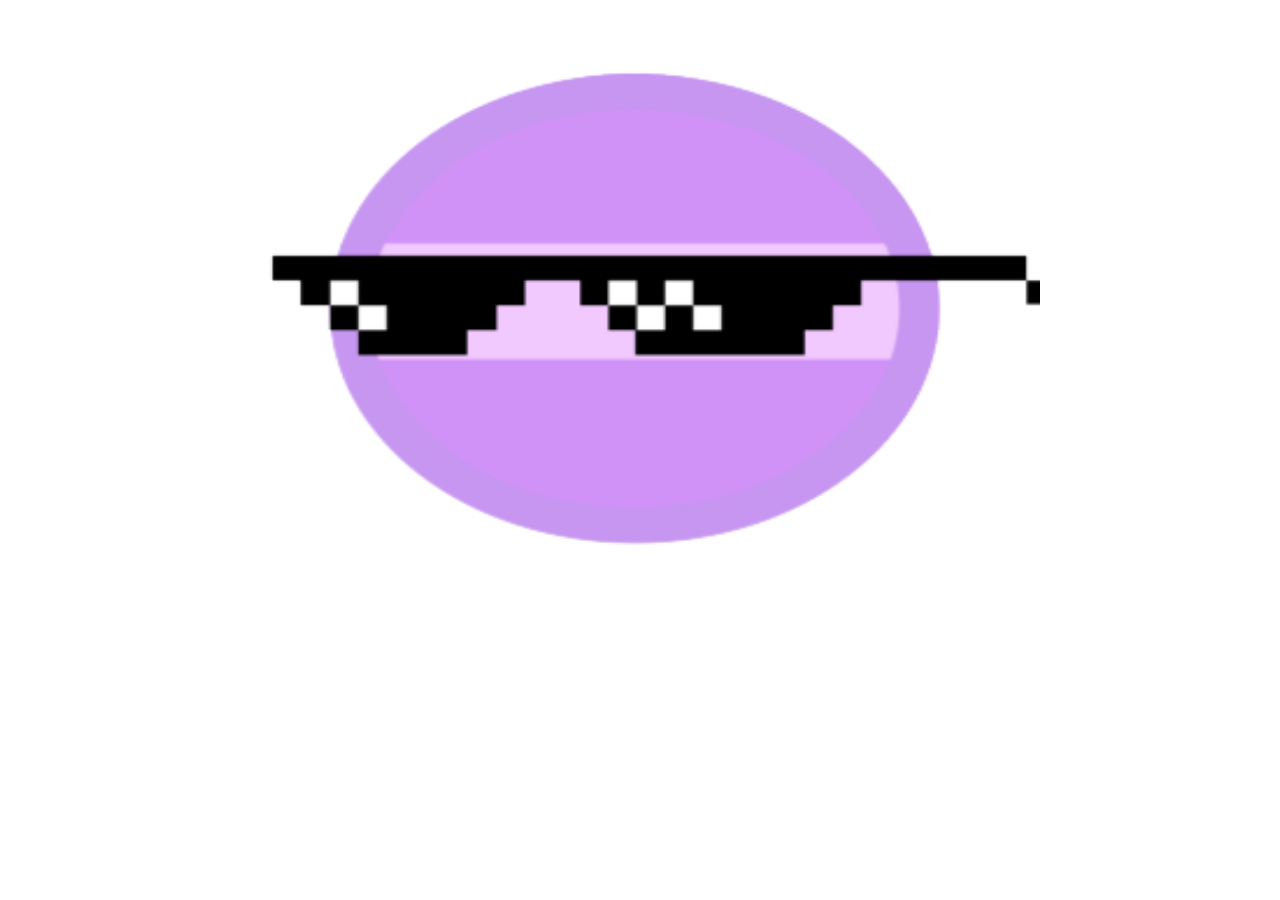
<file: test.html>
<!DOCTYPE html>
<html lang="en">
<head>
    <meta charset="UTF-8">
    <title>Title</title>
    <img src="cool_neighbors_logo_mockup_cropped_no_background.png"
        alt="Picture"
        width="800"
        height="600"
        style="display: block; margin: 0 auto" />
</head>
<body>

</body>
</html>
</file>
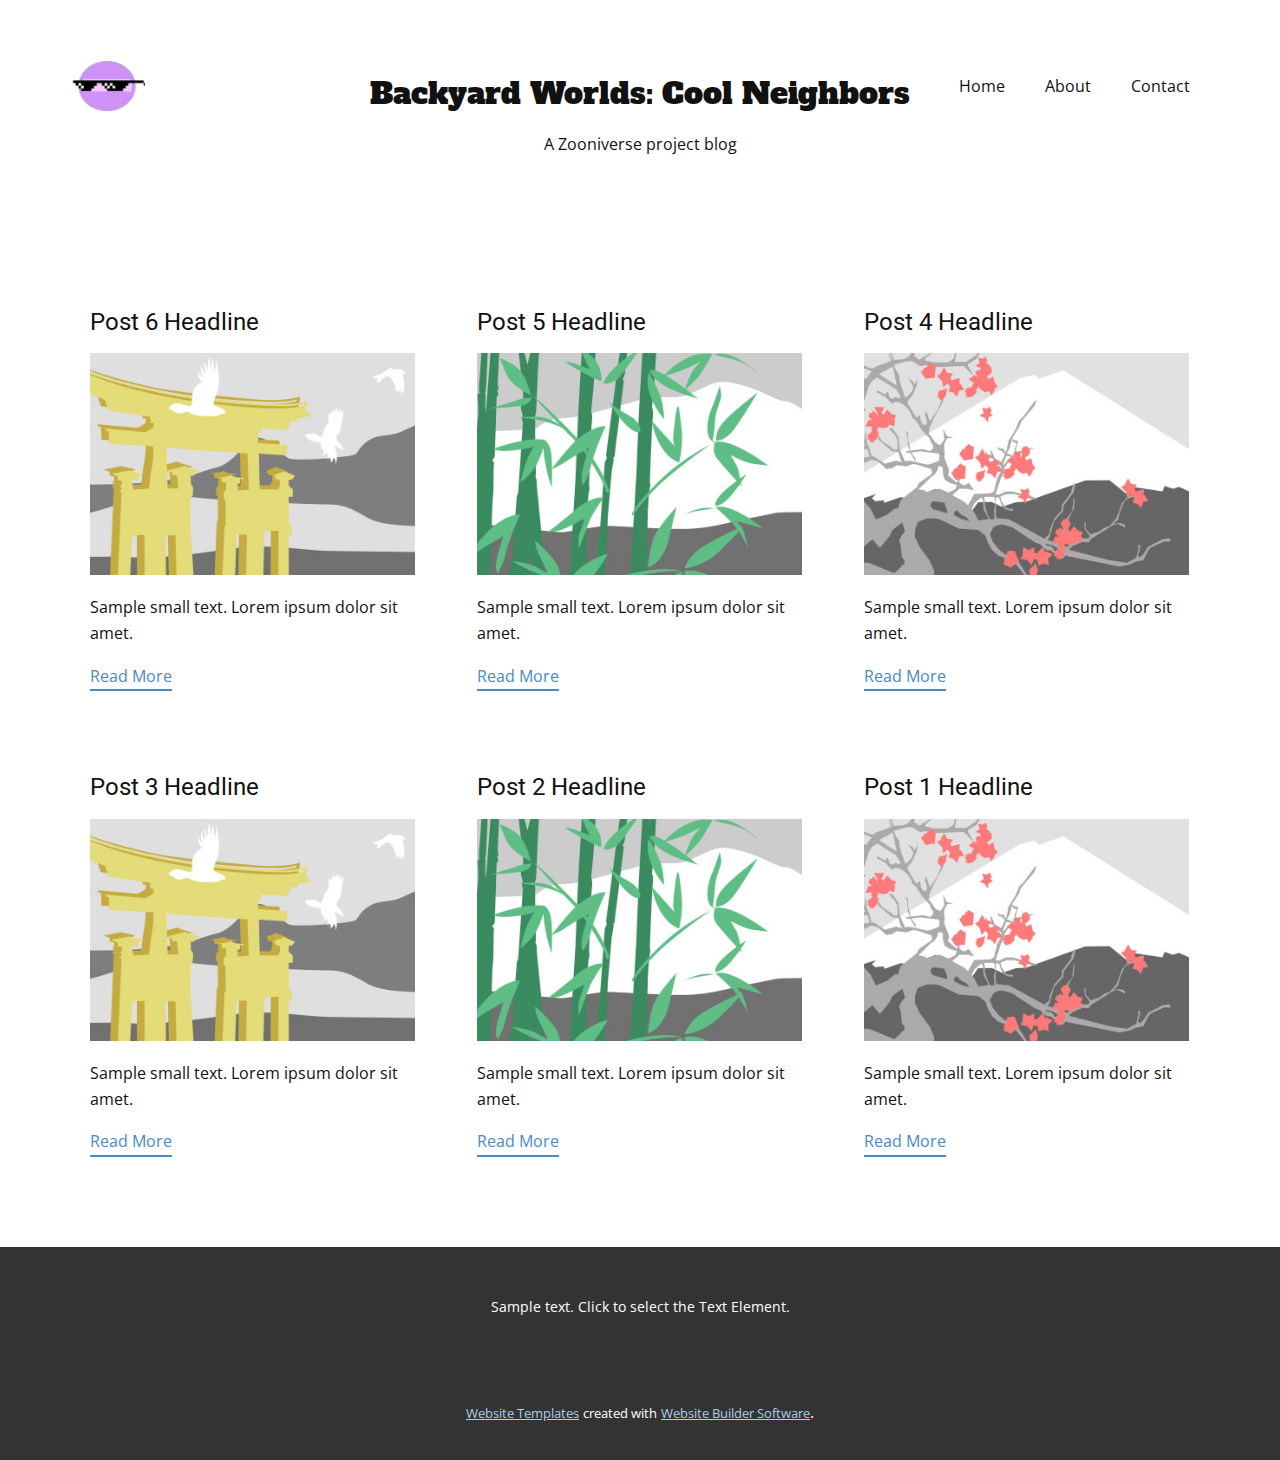
<file: blog/blog.html>
<html style="font-size: 16px;" lang="en"><head>
    <meta name="viewport" content="width=device-width, initial-scale=1.0">
    <meta charset="utf-8">
    <meta name="keywords" content="">
    <meta name="description" content="">
    <title>Blog Template</title>
    <link rel="stylesheet" href="../nicepage.css" media="screen">
<link rel="stylesheet" href="../Blog-Template.css" media="screen">
    <script class="u-script" type="text/javascript" src="../jquery.js" defer=""></script>
    <script class="u-script" type="text/javascript" src="../nicepage.js" defer=""></script>
    <meta name="generator" content="Nicepage 4.14.1, nicepage.com">
    <link id="u-theme-google-font" rel="stylesheet" href="https://fonts.googleapis.com/css?family=Roboto:100,100i,300,300i,400,400i,500,500i,700,700i,900,900i|Open+Sans:300,300i,400,400i,500,500i,600,600i,700,700i,800,800i">
    <link id="u-page-google-font" rel="stylesheet" href="https://fonts.googleapis.com/css?family=Alfa+Slab+One:400">
    
    
    <script type="application/ld+json">{
		"@context": "http://schema.org",
		"@type": "Organization",
		"name": "Backyard Worlds Cool Neighbors",
		"logo": "images/cool_neighbors_logo_mockup_cropped_no_background.png"
}</script>
    <meta name="theme-color" content="#478ac9">
  </head>
  <body class="u-body u-xl-mode" data-lang="en"><header class="u-clearfix u-header" id="sec-4f76" data-animation-name="" data-animation-duration="0" data-animation-delay="0" data-animation-direction=""><div class="u-clearfix u-sheet u-sheet-1">
        <a href="https://nicepage.com" class="u-image u-logo u-image-1" data-image-width="344" data-image-height="293">
          <img src="../images/cool_neighbors_logo_mockup_cropped_no_background.png" class="u-logo-image u-logo-image-1">
        </a>
        <nav class="u-menu u-menu-dropdown u-offcanvas u-menu-1">
          <div class="menu-collapse" style="font-size: 1rem; letter-spacing: 0px;">
            <a class="u-button-style u-custom-left-right-menu-spacing u-custom-padding-bottom u-custom-top-bottom-menu-spacing u-nav-link u-text-active-palette-1-base u-text-hover-palette-2-base" href="#">
              <svg class="u-svg-link" viewBox="0 0 24 24"><use xmlns:xlink="http://www.w3.org/1999/xlink" xlink:href="#menu-hamburger"></use></svg>
              <svg class="u-svg-content" version="1.1" id="menu-hamburger" viewBox="0 0 16 16" x="0px" y="0px" xmlns:xlink="http://www.w3.org/1999/xlink" xmlns="http://www.w3.org/2000/svg"><g><rect y="1" width="16" height="2"></rect><rect y="7" width="16" height="2"></rect><rect y="13" width="16" height="2"></rect>
</g></svg>
            </a>
          </div>
          <div class="u-nav-container">
            <ul class="u-nav u-unstyled u-nav-1"><li class="u-nav-item"><a class="u-button-style u-nav-link u-text-active-palette-1-base u-text-hover-palette-2-base" href="../Home.html" style="padding: 10px 20px;">Home</a>
</li><li class="u-nav-item"><a class="u-button-style u-nav-link u-text-active-palette-1-base u-text-hover-palette-2-base" href="../About.html" style="padding: 10px 20px;">About</a>
</li><li class="u-nav-item"><a class="u-button-style u-nav-link u-text-active-palette-1-base u-text-hover-palette-2-base" href="../Contact.html" style="padding: 10px 20px;">Contact</a>
</li></ul>
          </div>
          <div class="u-nav-container-collapse">
            <div class="u-black u-container-style u-inner-container-layout u-opacity u-opacity-95 u-sidenav">
              <div class="u-inner-container-layout u-sidenav-overflow">
                <div class="u-menu-close"></div>
                <ul class="u-align-center u-nav u-popupmenu-items u-unstyled u-nav-2"><li class="u-nav-item"><a class="u-button-style u-nav-link" href="../Home.html">Home</a>
</li><li class="u-nav-item"><a class="u-button-style u-nav-link" href="../About.html">About</a>
</li><li class="u-nav-item"><a class="u-button-style u-nav-link" href="../Contact.html">Contact</a>
</li></ul>
              </div>
            </div>
            <div class="u-black u-menu-overlay u-opacity u-opacity-70"></div>
          </div>
        </nav>
        <h3 class="u-custom-font u-headline u-text u-text-default u-text-1">
          <a href="/">Backyard Worlds: Cool Neighbors</a>
        </h3>
        <p class="u-text u-text-default u-text-2">A Zooniverse project blog</p>
      </div></header>
    <section class="u-clearfix u-section-1" id="sec-bc7a">
      <div class="u-clearfix u-sheet u-valign-middle u-sheet-1"><!--blog--><!--blog_options_json--><!--{"type":"Recent","source":"","tags":"","count":""}--><!--/blog_options_json-->
        <div class="u-blog u-expanded-width u-repeater u-repeater-1"><!--blog_post-->
          <div class="u-blog-post u-container-style u-repeater-item u-white u-repeater-item-1">
            <div class="u-container-layout u-similar-container u-valign-top u-container-layout-1"><!--blog_post_header-->
              <h4 class="u-blog-control u-text u-text-1">
                <a class="u-post-header-link" href="../blog/post-5.html">Post 6 Headline</a>
              </h4><!--/blog_post_header--><!--blog_post_image-->
              <a class="u-post-header-link" href="../blog/post-5.html"><img alt="" class="u-blog-control u-expanded-width u-image u-image-default u-image-1" src="[data-uri]"></a><!--/blog_post_image--><!--blog_post_content-->
              <div class="u-blog-control u-post-content u-text u-text-2 fr-view">Sample small text. Lorem ipsum dolor sit amet.</div><!--/blog_post_content--><!--blog_post_readmore-->
              <a href="../blog/post-5.html" class="u-blog-control u-border-2 u-border-palette-1-base u-btn u-btn-rectangle u-button-style u-none u-btn-1"><!--blog_post_readmore_content--><!--options_json--><!--{"content":"","defaultValue":"Read More"}--><!--/options_json-->Read More<!--/blog_post_readmore_content--></a><!--/blog_post_readmore-->
            </div>
          </div><div class="u-blog-post u-container-style u-repeater-item u-video-cover u-white">
            <div class="u-container-layout u-similar-container u-valign-top u-container-layout-2"><!--blog_post_header-->
              <h4 class="u-blog-control u-text u-text-3">
                <a class="u-post-header-link" href="../blog/post-4.html">Post 5 Headline</a>
              </h4><!--/blog_post_header--><!--blog_post_image-->
              <a class="u-post-header-link" href="../blog/post-4.html"><img alt="" class="u-blog-control u-expanded-width u-image u-image-default u-image-2" src="[data-uri]"></a><!--/blog_post_image--><!--blog_post_content-->
              <div class="u-blog-control u-post-content u-text u-text-4 fr-view">Sample small text. Lorem ipsum dolor sit amet.</div><!--/blog_post_content--><!--blog_post_readmore-->
              <a href="../blog/post-4.html" class="u-blog-control u-border-2 u-border-palette-1-base u-btn u-btn-rectangle u-button-style u-none u-btn-2"><!--blog_post_readmore_content--><!--options_json--><!--{"content":"","defaultValue":"Read More"}--><!--/options_json-->Read More<!--/blog_post_readmore_content--></a><!--/blog_post_readmore-->
            </div>
          </div><div class="u-blog-post u-container-style u-repeater-item u-video-cover u-white">
            <div class="u-container-layout u-similar-container u-valign-top u-container-layout-3"><!--blog_post_header-->
              <h4 class="u-blog-control u-text u-text-5">
                <a class="u-post-header-link" href="../blog/post-3.html">Post 4 Headline</a>
              </h4><!--/blog_post_header--><!--blog_post_image-->
              <a class="u-post-header-link" href="../blog/post-3.html"><img alt="" class="u-blog-control u-expanded-width u-image u-image-default u-image-3" src="[data-uri]"></a><!--/blog_post_image--><!--blog_post_content-->
              <div class="u-blog-control u-post-content u-text u-text-6 fr-view">Sample small text. Lorem ipsum dolor sit amet.</div><!--/blog_post_content--><!--blog_post_readmore-->
              <a href="../blog/post-3.html" class="u-blog-control u-border-2 u-border-palette-1-base u-btn u-btn-rectangle u-button-style u-none u-btn-3"><!--blog_post_readmore_content--><!--options_json--><!--{"content":"","defaultValue":"Read More"}--><!--/options_json-->Read More<!--/blog_post_readmore_content--></a><!--/blog_post_readmore-->
            </div>
          </div><div class="u-blog-post u-container-style u-repeater-item u-white u-repeater-item-1">
            <div class="u-container-layout u-similar-container u-valign-top u-container-layout-1"><!--blog_post_header-->
              <h4 class="u-blog-control u-text u-text-1">
                <a class="u-post-header-link" href="../blog/post-2.html">Post 3 Headline</a>
              </h4><!--/blog_post_header--><!--blog_post_image-->
              <a class="u-post-header-link" href="../blog/post-2.html"><img alt="" class="u-blog-control u-expanded-width u-image u-image-default u-image-1" src="[data-uri]"></a><!--/blog_post_image--><!--blog_post_content-->
              <div class="u-blog-control u-post-content u-text u-text-2 fr-view">Sample small text. Lorem ipsum dolor sit amet.</div><!--/blog_post_content--><!--blog_post_readmore-->
              <a href="../blog/post-2.html" class="u-blog-control u-border-2 u-border-palette-1-base u-btn u-btn-rectangle u-button-style u-none u-btn-1"><!--blog_post_readmore_content--><!--options_json--><!--{"content":"","defaultValue":"Read More"}--><!--/options_json-->Read More<!--/blog_post_readmore_content--></a><!--/blog_post_readmore-->
            </div>
          </div><div class="u-blog-post u-container-style u-repeater-item u-video-cover u-white">
            <div class="u-container-layout u-similar-container u-valign-top u-container-layout-2"><!--blog_post_header-->
              <h4 class="u-blog-control u-text u-text-3">
                <a class="u-post-header-link" href="../blog/post-1.html">Post 2 Headline</a>
              </h4><!--/blog_post_header--><!--blog_post_image-->
              <a class="u-post-header-link" href="../blog/post-1.html"><img alt="" class="u-blog-control u-expanded-width u-image u-image-default u-image-2" src="[data-uri]"></a><!--/blog_post_image--><!--blog_post_content-->
              <div class="u-blog-control u-post-content u-text u-text-4 fr-view">Sample small text. Lorem ipsum dolor sit amet.</div><!--/blog_post_content--><!--blog_post_readmore-->
              <a href="../blog/post-1.html" class="u-blog-control u-border-2 u-border-palette-1-base u-btn u-btn-rectangle u-button-style u-none u-btn-2"><!--blog_post_readmore_content--><!--options_json--><!--{"content":"","defaultValue":"Read More"}--><!--/options_json-->Read More<!--/blog_post_readmore_content--></a><!--/blog_post_readmore-->
            </div>
          </div><div class="u-blog-post u-container-style u-repeater-item u-video-cover u-white">
            <div class="u-container-layout u-similar-container u-valign-top u-container-layout-3"><!--blog_post_header-->
              <h4 class="u-blog-control u-text u-text-5">
                <a class="u-post-header-link" href="../blog/post.html">Post 1 Headline</a>
              </h4><!--/blog_post_header--><!--blog_post_image-->
              <a class="u-post-header-link" href="../blog/post.html"><img alt="" class="u-blog-control u-expanded-width u-image u-image-default u-image-3" src="[data-uri]"></a><!--/blog_post_image--><!--blog_post_content-->
              <div class="u-blog-control u-post-content u-text u-text-6 fr-view">Sample small text. Lorem ipsum dolor sit amet.</div><!--/blog_post_content--><!--blog_post_readmore-->
              <a href="../blog/post.html" class="u-blog-control u-border-2 u-border-palette-1-base u-btn u-btn-rectangle u-button-style u-none u-btn-3"><!--blog_post_readmore_content--><!--options_json--><!--{"content":"","defaultValue":"Read More"}--><!--/options_json-->Read More<!--/blog_post_readmore_content--></a><!--/blog_post_readmore-->
            </div>
          </div><!--/blog_post--><!--blog_post-->
          <!--/blog_post--><!--blog_post-->
          <!--/blog_post-->
        </div><!--/blog-->
      </div>
    </section>
    
    
    <footer class="u-align-center u-clearfix u-footer u-grey-80 u-footer" id="sec-344b"><div class="u-clearfix u-sheet u-sheet-1">
        <p class="u-small-text u-text u-text-variant u-text-1">Sample text. Click to select the Text Element.</p>
      </div></footer>
    <section class="u-backlink u-clearfix u-grey-80">
      <a class="u-link" href="https://nicepage.com/website-templates" target="_blank">
        <span>Website Templates</span>
      </a>
      <p class="u-text">
        <span>created with</span>
      </p>
      <a class="u-link" href="" target="_blank">
        <span>Website Builder Software</span>
      </a>. 
    </section>
  
</body></html>
</file>
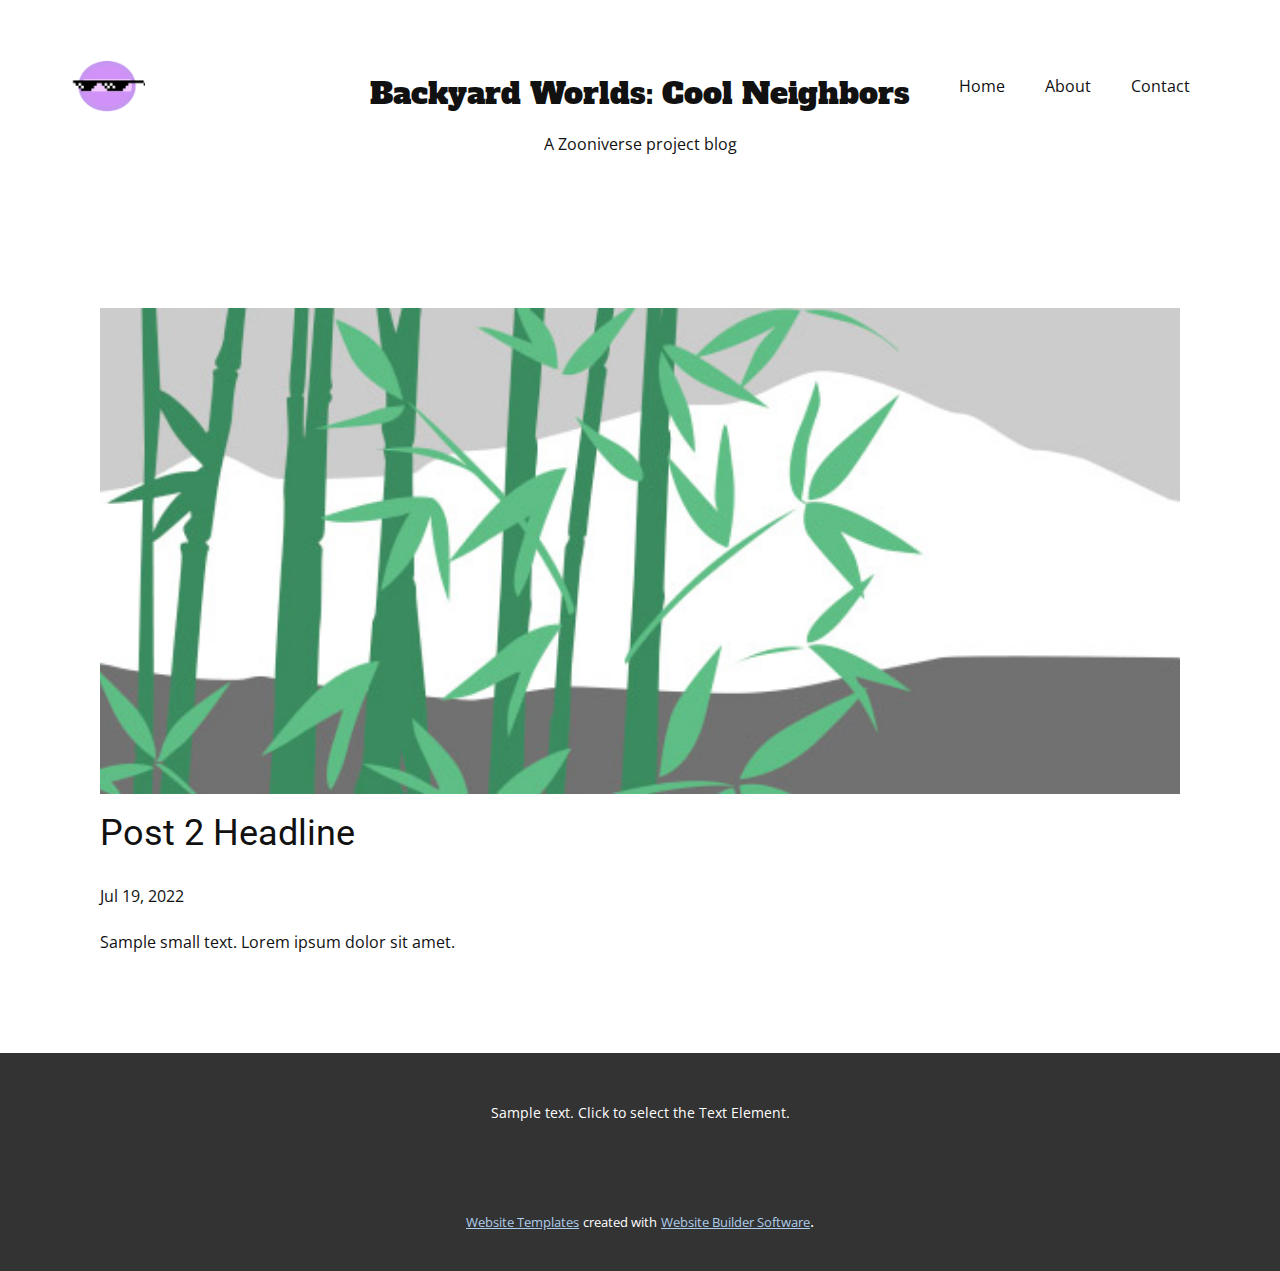
<file: blog/post-1.html>
<!doctype html>
<html style="font-size: 16px;" lang="en"><head>
    <meta name="viewport" content="width=device-width, initial-scale=1.0">
    <meta charset="utf-8">
    <meta name="keywords" content="Post 1 Headline">
    <meta name="description" content="">
    <title>Post 2 Headline</title>
    <link rel="stylesheet" href="../nicepage.css" media="screen">
<link rel="stylesheet" href="../Post-Template.css" media="screen">
    <script class="u-script" type="text/javascript" src="../jquery.js" defer=""></script>
    <script class="u-script" type="text/javascript" src="../nicepage.js" defer=""></script>
    <meta name="generator" content="Nicepage 4.14.1, nicepage.com">
    <link id="u-theme-google-font" rel="stylesheet" href="https://fonts.googleapis.com/css?family=Roboto:100,100i,300,300i,400,400i,500,500i,700,700i,900,900i|Open+Sans:300,300i,400,400i,500,500i,600,600i,700,700i,800,800i">
    <link id="u-page-google-font" rel="stylesheet" href="https://fonts.googleapis.com/css?family=Alfa+Slab+One:400">
    
    
    <script type="application/ld+json">{
		"@context": "http://schema.org",
		"@type": "Organization",
		"name": "Backyard Worlds Cool Neighbors",
		"logo": "images/cool_neighbors_logo_mockup_cropped_no_background.png"
}</script>
    <meta name="theme-color" content="#478ac9">
  </head>
  <body class="u-body u-xl-mode" data-lang="en"><header class="u-clearfix u-header" id="sec-4f76" data-animation-name="" data-animation-duration="0" data-animation-delay="0" data-animation-direction=""><div class="u-clearfix u-sheet u-sheet-1">
        <a href="https://nicepage.com" class="u-image u-logo u-image-1" data-image-width="344" data-image-height="293">
          <img src="../images/cool_neighbors_logo_mockup_cropped_no_background.png" class="u-logo-image u-logo-image-1">
        </a>
        <nav class="u-menu u-menu-dropdown u-offcanvas u-menu-1">
          <div class="menu-collapse" style="font-size: 1rem; letter-spacing: 0px;">
            <a class="u-button-style u-custom-left-right-menu-spacing u-custom-padding-bottom u-custom-top-bottom-menu-spacing u-nav-link u-text-active-palette-1-base u-text-hover-palette-2-base" href="#">
              <svg class="u-svg-link" viewBox="0 0 24 24"><use xmlns:xlink="http://www.w3.org/1999/xlink" xlink:href="#menu-hamburger"></use></svg>
              <svg class="u-svg-content" version="1.1" id="menu-hamburger" viewBox="0 0 16 16" x="0px" y="0px" xmlns:xlink="http://www.w3.org/1999/xlink" xmlns="http://www.w3.org/2000/svg"><g><rect y="1" width="16" height="2"></rect><rect y="7" width="16" height="2"></rect><rect y="13" width="16" height="2"></rect>
</g></svg>
            </a>
          </div>
          <div class="u-nav-container">
            <ul class="u-nav u-unstyled u-nav-1"><li class="u-nav-item"><a class="u-button-style u-nav-link u-text-active-palette-1-base u-text-hover-palette-2-base" href="../Home.html" style="padding: 10px 20px;">Home</a>
</li><li class="u-nav-item"><a class="u-button-style u-nav-link u-text-active-palette-1-base u-text-hover-palette-2-base" href="../About.html" style="padding: 10px 20px;">About</a>
</li><li class="u-nav-item"><a class="u-button-style u-nav-link u-text-active-palette-1-base u-text-hover-palette-2-base" href="../Contact.html" style="padding: 10px 20px;">Contact</a>
</li></ul>
          </div>
          <div class="u-nav-container-collapse">
            <div class="u-black u-container-style u-inner-container-layout u-opacity u-opacity-95 u-sidenav">
              <div class="u-inner-container-layout u-sidenav-overflow">
                <div class="u-menu-close"></div>
                <ul class="u-align-center u-nav u-popupmenu-items u-unstyled u-nav-2"><li class="u-nav-item"><a class="u-button-style u-nav-link" href="../Home.html">Home</a>
</li><li class="u-nav-item"><a class="u-button-style u-nav-link" href="../About.html">About</a>
</li><li class="u-nav-item"><a class="u-button-style u-nav-link" href="../Contact.html">Contact</a>
</li></ul>
              </div>
            </div>
            <div class="u-black u-menu-overlay u-opacity u-opacity-70"></div>
          </div>
        </nav>
        <h3 class="u-custom-font u-headline u-text u-text-default u-text-1">
          <a href="/">Backyard Worlds: Cool Neighbors</a>
        </h3>
        <p class="u-text u-text-default u-text-2">A Zooniverse project blog</p>
      </div></header>
    <section class="u-align-center u-clearfix u-section-1" id="sec-f6c5">
      <div class="u-clearfix u-sheet u-valign-middle-md u-valign-middle-sm u-valign-middle-xs u-sheet-1"><!--post_details--><!--post_details_options_json--><!--{"source":""}--><!--/post_details_options_json--><!--blog_post-->
        <div class="u-container-style u-expanded-width u-post-details u-post-details-1">
          <div class="u-container-layout u-valign-middle u-container-layout-1"><!--blog_post_image-->
            <img alt="" class="u-blog-control u-expanded-width u-image u-image-default u-image-1" src="[data-uri]"><!--/blog_post_image--><!--blog_post_header-->
            <h2 class="u-blog-control u-text u-text-1">Post 2 Headline</h2><!--/blog_post_header--><!--blog_post_metadata-->
            <div class="u-blog-control u-metadata u-metadata-1"><!--blog_post_metadata_date-->
              <span class="u-meta-date u-meta-icon">Jul 19, 2022</span><!--/blog_post_metadata_date--><!--blog_post_metadata_category-->
              <!--/blog_post_metadata_category--><!--blog_post_metadata_comments-->
              <!--/blog_post_metadata_comments-->
            </div><!--/blog_post_metadata--><!--blog_post_content-->
            <div class="u-align-justify u-blog-control u-post-content u-text u-text-2 fr-view">
  Sample small text. Lorem ipsum dolor sit amet.
  </div><!--/blog_post_content-->
          </div>
        </div><!--/blog_post--><!--/post_details-->
      </div>
    </section>
    
    
    <footer class="u-align-center u-clearfix u-footer u-grey-80 u-footer" id="sec-344b"><div class="u-clearfix u-sheet u-sheet-1">
        <p class="u-small-text u-text u-text-variant u-text-1">Sample text. Click to select the Text Element.</p>
      </div></footer>
    <section class="u-backlink u-clearfix u-grey-80">
      <a class="u-link" href="https://nicepage.com/website-templates" target="_blank">
        <span>Website Templates</span>
      </a>
      <p class="u-text">
        <span>created with</span>
      </p>
      <a class="u-link" href="" target="_blank">
        <span>Website Builder Software</span>
      </a>. 
    </section>
  
</body></html>
</file>
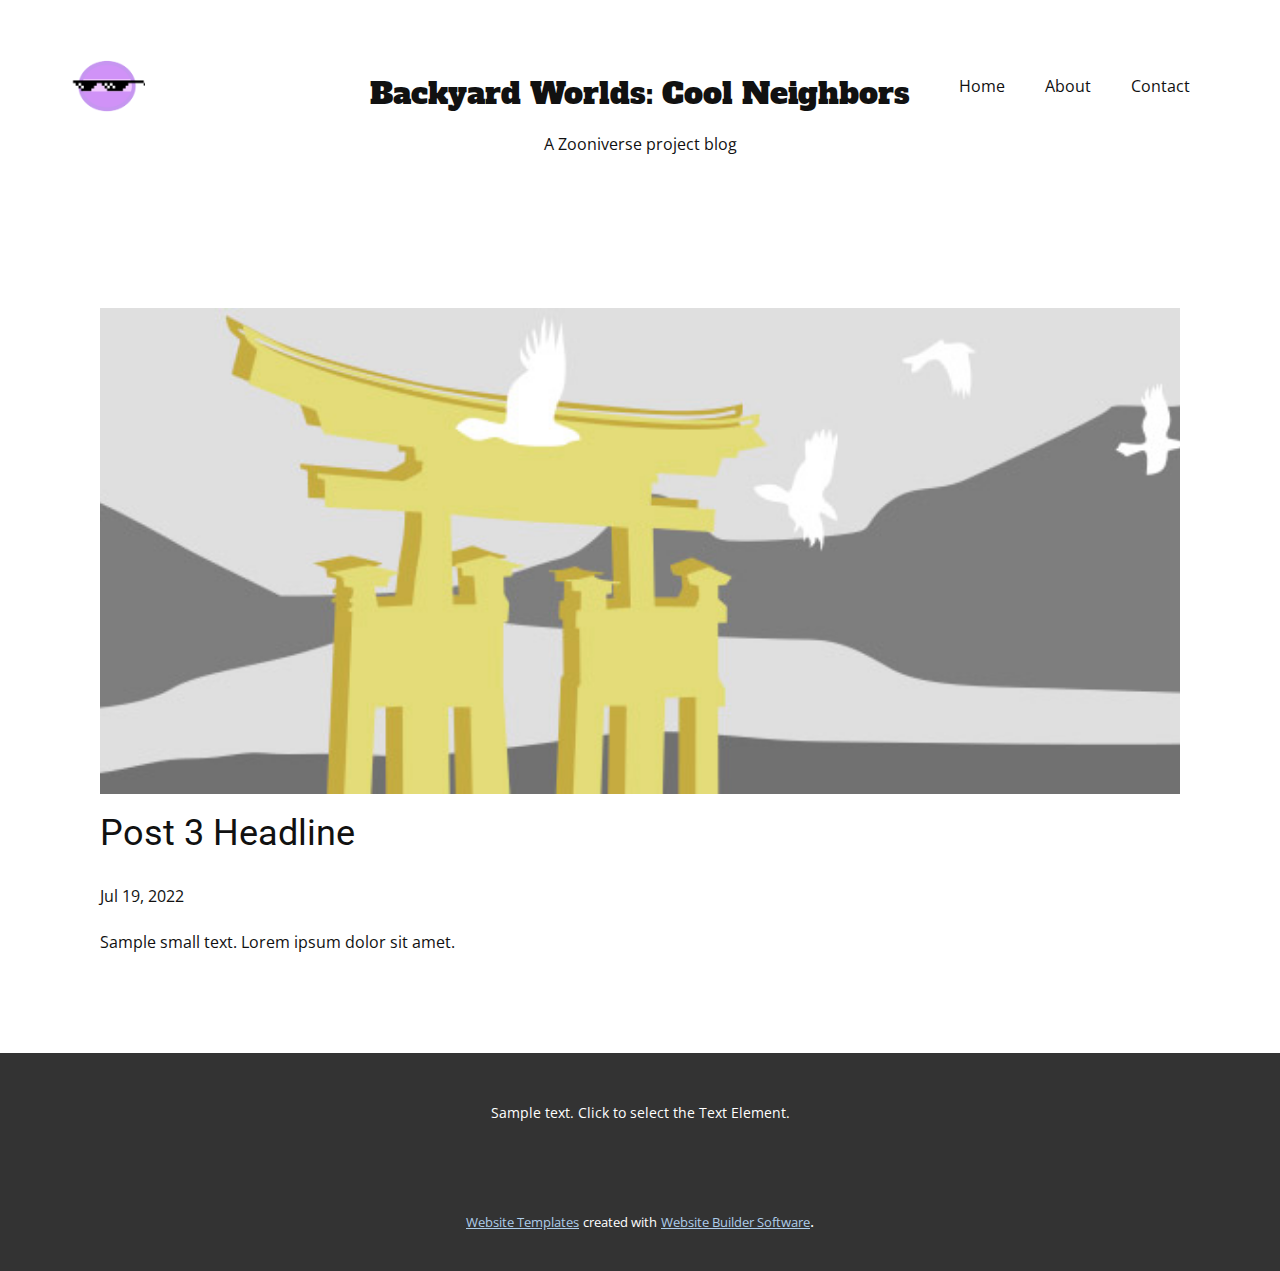
<file: blog/post-2.html>
<!doctype html>
<html style="font-size: 16px;" lang="en"><head>
    <meta name="viewport" content="width=device-width, initial-scale=1.0">
    <meta charset="utf-8">
    <meta name="keywords" content="Post 1 Headline">
    <meta name="description" content="">
    <title>Post 3 Headline</title>
    <link rel="stylesheet" href="../nicepage.css" media="screen">
<link rel="stylesheet" href="../Post-Template.css" media="screen">
    <script class="u-script" type="text/javascript" src="../jquery.js" defer=""></script>
    <script class="u-script" type="text/javascript" src="../nicepage.js" defer=""></script>
    <meta name="generator" content="Nicepage 4.14.1, nicepage.com">
    <link id="u-theme-google-font" rel="stylesheet" href="https://fonts.googleapis.com/css?family=Roboto:100,100i,300,300i,400,400i,500,500i,700,700i,900,900i|Open+Sans:300,300i,400,400i,500,500i,600,600i,700,700i,800,800i">
    <link id="u-page-google-font" rel="stylesheet" href="https://fonts.googleapis.com/css?family=Alfa+Slab+One:400">
    
    
    <script type="application/ld+json">{
		"@context": "http://schema.org",
		"@type": "Organization",
		"name": "Backyard Worlds Cool Neighbors",
		"logo": "images/cool_neighbors_logo_mockup_cropped_no_background.png"
}</script>
    <meta name="theme-color" content="#478ac9">
  </head>
  <body class="u-body u-xl-mode" data-lang="en"><header class="u-clearfix u-header" id="sec-4f76" data-animation-name="" data-animation-duration="0" data-animation-delay="0" data-animation-direction=""><div class="u-clearfix u-sheet u-sheet-1">
        <a href="https://nicepage.com" class="u-image u-logo u-image-1" data-image-width="344" data-image-height="293">
          <img src="../images/cool_neighbors_logo_mockup_cropped_no_background.png" class="u-logo-image u-logo-image-1">
        </a>
        <nav class="u-menu u-menu-dropdown u-offcanvas u-menu-1">
          <div class="menu-collapse" style="font-size: 1rem; letter-spacing: 0px;">
            <a class="u-button-style u-custom-left-right-menu-spacing u-custom-padding-bottom u-custom-top-bottom-menu-spacing u-nav-link u-text-active-palette-1-base u-text-hover-palette-2-base" href="#">
              <svg class="u-svg-link" viewBox="0 0 24 24"><use xmlns:xlink="http://www.w3.org/1999/xlink" xlink:href="#menu-hamburger"></use></svg>
              <svg class="u-svg-content" version="1.1" id="menu-hamburger" viewBox="0 0 16 16" x="0px" y="0px" xmlns:xlink="http://www.w3.org/1999/xlink" xmlns="http://www.w3.org/2000/svg"><g><rect y="1" width="16" height="2"></rect><rect y="7" width="16" height="2"></rect><rect y="13" width="16" height="2"></rect>
</g></svg>
            </a>
          </div>
          <div class="u-nav-container">
            <ul class="u-nav u-unstyled u-nav-1"><li class="u-nav-item"><a class="u-button-style u-nav-link u-text-active-palette-1-base u-text-hover-palette-2-base" href="../Home.html" style="padding: 10px 20px;">Home</a>
</li><li class="u-nav-item"><a class="u-button-style u-nav-link u-text-active-palette-1-base u-text-hover-palette-2-base" href="../About.html" style="padding: 10px 20px;">About</a>
</li><li class="u-nav-item"><a class="u-button-style u-nav-link u-text-active-palette-1-base u-text-hover-palette-2-base" href="../Contact.html" style="padding: 10px 20px;">Contact</a>
</li></ul>
          </div>
          <div class="u-nav-container-collapse">
            <div class="u-black u-container-style u-inner-container-layout u-opacity u-opacity-95 u-sidenav">
              <div class="u-inner-container-layout u-sidenav-overflow">
                <div class="u-menu-close"></div>
                <ul class="u-align-center u-nav u-popupmenu-items u-unstyled u-nav-2"><li class="u-nav-item"><a class="u-button-style u-nav-link" href="../Home.html">Home</a>
</li><li class="u-nav-item"><a class="u-button-style u-nav-link" href="../About.html">About</a>
</li><li class="u-nav-item"><a class="u-button-style u-nav-link" href="../Contact.html">Contact</a>
</li></ul>
              </div>
            </div>
            <div class="u-black u-menu-overlay u-opacity u-opacity-70"></div>
          </div>
        </nav>
        <h3 class="u-custom-font u-headline u-text u-text-default u-text-1">
          <a href="/">Backyard Worlds: Cool Neighbors</a>
        </h3>
        <p class="u-text u-text-default u-text-2">A Zooniverse project blog</p>
      </div></header>
    <section class="u-align-center u-clearfix u-section-1" id="sec-f6c5">
      <div class="u-clearfix u-sheet u-valign-middle-md u-valign-middle-sm u-valign-middle-xs u-sheet-1"><!--post_details--><!--post_details_options_json--><!--{"source":""}--><!--/post_details_options_json--><!--blog_post-->
        <div class="u-container-style u-expanded-width u-post-details u-post-details-1">
          <div class="u-container-layout u-valign-middle u-container-layout-1"><!--blog_post_image-->
            <img alt="" class="u-blog-control u-expanded-width u-image u-image-default u-image-1" src="[data-uri]"><!--/blog_post_image--><!--blog_post_header-->
            <h2 class="u-blog-control u-text u-text-1">Post 3 Headline</h2><!--/blog_post_header--><!--blog_post_metadata-->
            <div class="u-blog-control u-metadata u-metadata-1"><!--blog_post_metadata_date-->
              <span class="u-meta-date u-meta-icon">Jul 19, 2022</span><!--/blog_post_metadata_date--><!--blog_post_metadata_category-->
              <!--/blog_post_metadata_category--><!--blog_post_metadata_comments-->
              <!--/blog_post_metadata_comments-->
            </div><!--/blog_post_metadata--><!--blog_post_content-->
            <div class="u-align-justify u-blog-control u-post-content u-text u-text-2 fr-view">
  Sample small text. Lorem ipsum dolor sit amet.
  </div><!--/blog_post_content-->
          </div>
        </div><!--/blog_post--><!--/post_details-->
      </div>
    </section>
    
    
    <footer class="u-align-center u-clearfix u-footer u-grey-80 u-footer" id="sec-344b"><div class="u-clearfix u-sheet u-sheet-1">
        <p class="u-small-text u-text u-text-variant u-text-1">Sample text. Click to select the Text Element.</p>
      </div></footer>
    <section class="u-backlink u-clearfix u-grey-80">
      <a class="u-link" href="https://nicepage.com/website-templates" target="_blank">
        <span>Website Templates</span>
      </a>
      <p class="u-text">
        <span>created with</span>
      </p>
      <a class="u-link" href="" target="_blank">
        <span>Website Builder Software</span>
      </a>. 
    </section>
  
</body></html>
</file>
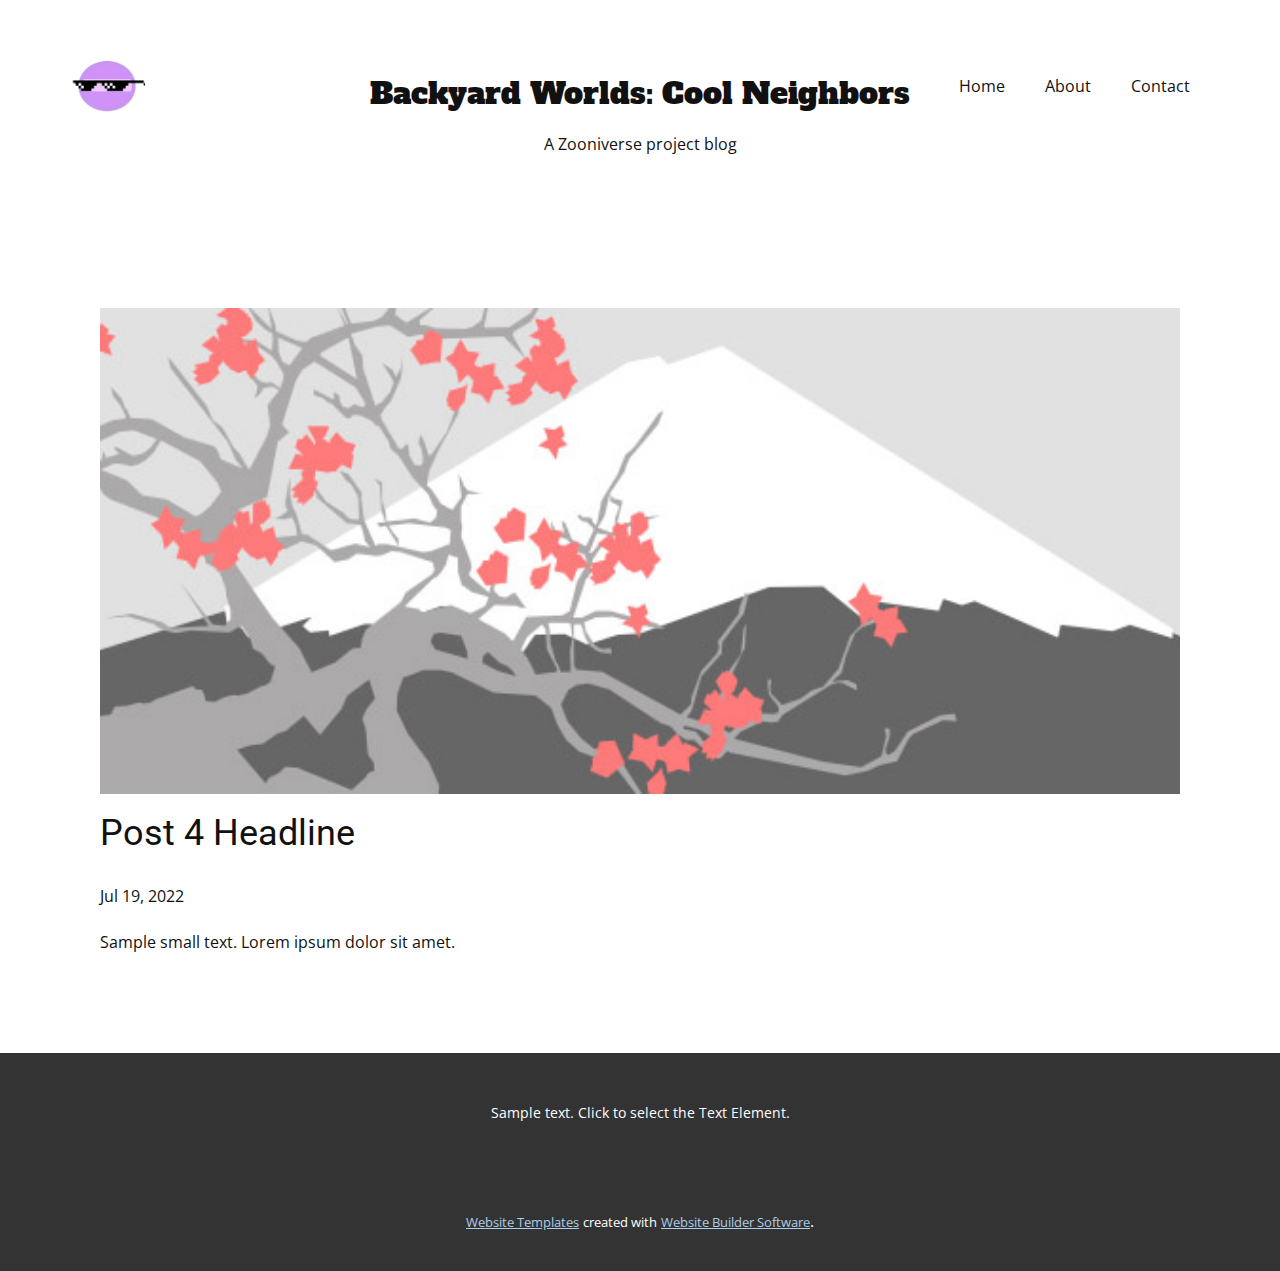
<file: blog/post-3.html>
<!doctype html>
<html style="font-size: 16px;" lang="en"><head>
    <meta name="viewport" content="width=device-width, initial-scale=1.0">
    <meta charset="utf-8">
    <meta name="keywords" content="Post 1 Headline">
    <meta name="description" content="">
    <title>Post 4 Headline</title>
    <link rel="stylesheet" href="../nicepage.css" media="screen">
<link rel="stylesheet" href="../Post-Template.css" media="screen">
    <script class="u-script" type="text/javascript" src="../jquery.js" defer=""></script>
    <script class="u-script" type="text/javascript" src="../nicepage.js" defer=""></script>
    <meta name="generator" content="Nicepage 4.14.1, nicepage.com">
    <link id="u-theme-google-font" rel="stylesheet" href="https://fonts.googleapis.com/css?family=Roboto:100,100i,300,300i,400,400i,500,500i,700,700i,900,900i|Open+Sans:300,300i,400,400i,500,500i,600,600i,700,700i,800,800i">
    <link id="u-page-google-font" rel="stylesheet" href="https://fonts.googleapis.com/css?family=Alfa+Slab+One:400">
    
    
    <script type="application/ld+json">{
		"@context": "http://schema.org",
		"@type": "Organization",
		"name": "Backyard Worlds Cool Neighbors",
		"logo": "images/cool_neighbors_logo_mockup_cropped_no_background.png"
}</script>
    <meta name="theme-color" content="#478ac9">
  </head>
  <body class="u-body u-xl-mode" data-lang="en"><header class="u-clearfix u-header" id="sec-4f76" data-animation-name="" data-animation-duration="0" data-animation-delay="0" data-animation-direction=""><div class="u-clearfix u-sheet u-sheet-1">
        <a href="https://nicepage.com" class="u-image u-logo u-image-1" data-image-width="344" data-image-height="293">
          <img src="../images/cool_neighbors_logo_mockup_cropped_no_background.png" class="u-logo-image u-logo-image-1">
        </a>
        <nav class="u-menu u-menu-dropdown u-offcanvas u-menu-1">
          <div class="menu-collapse" style="font-size: 1rem; letter-spacing: 0px;">
            <a class="u-button-style u-custom-left-right-menu-spacing u-custom-padding-bottom u-custom-top-bottom-menu-spacing u-nav-link u-text-active-palette-1-base u-text-hover-palette-2-base" href="#">
              <svg class="u-svg-link" viewBox="0 0 24 24"><use xmlns:xlink="http://www.w3.org/1999/xlink" xlink:href="#menu-hamburger"></use></svg>
              <svg class="u-svg-content" version="1.1" id="menu-hamburger" viewBox="0 0 16 16" x="0px" y="0px" xmlns:xlink="http://www.w3.org/1999/xlink" xmlns="http://www.w3.org/2000/svg"><g><rect y="1" width="16" height="2"></rect><rect y="7" width="16" height="2"></rect><rect y="13" width="16" height="2"></rect>
</g></svg>
            </a>
          </div>
          <div class="u-nav-container">
            <ul class="u-nav u-unstyled u-nav-1"><li class="u-nav-item"><a class="u-button-style u-nav-link u-text-active-palette-1-base u-text-hover-palette-2-base" href="../Home.html" style="padding: 10px 20px;">Home</a>
</li><li class="u-nav-item"><a class="u-button-style u-nav-link u-text-active-palette-1-base u-text-hover-palette-2-base" href="../About.html" style="padding: 10px 20px;">About</a>
</li><li class="u-nav-item"><a class="u-button-style u-nav-link u-text-active-palette-1-base u-text-hover-palette-2-base" href="../Contact.html" style="padding: 10px 20px;">Contact</a>
</li></ul>
          </div>
          <div class="u-nav-container-collapse">
            <div class="u-black u-container-style u-inner-container-layout u-opacity u-opacity-95 u-sidenav">
              <div class="u-inner-container-layout u-sidenav-overflow">
                <div class="u-menu-close"></div>
                <ul class="u-align-center u-nav u-popupmenu-items u-unstyled u-nav-2"><li class="u-nav-item"><a class="u-button-style u-nav-link" href="../Home.html">Home</a>
</li><li class="u-nav-item"><a class="u-button-style u-nav-link" href="../About.html">About</a>
</li><li class="u-nav-item"><a class="u-button-style u-nav-link" href="../Contact.html">Contact</a>
</li></ul>
              </div>
            </div>
            <div class="u-black u-menu-overlay u-opacity u-opacity-70"></div>
          </div>
        </nav>
        <h3 class="u-custom-font u-headline u-text u-text-default u-text-1">
          <a href="/">Backyard Worlds: Cool Neighbors</a>
        </h3>
        <p class="u-text u-text-default u-text-2">A Zooniverse project blog</p>
      </div></header>
    <section class="u-align-center u-clearfix u-section-1" id="sec-f6c5">
      <div class="u-clearfix u-sheet u-valign-middle-md u-valign-middle-sm u-valign-middle-xs u-sheet-1"><!--post_details--><!--post_details_options_json--><!--{"source":""}--><!--/post_details_options_json--><!--blog_post-->
        <div class="u-container-style u-expanded-width u-post-details u-post-details-1">
          <div class="u-container-layout u-valign-middle u-container-layout-1"><!--blog_post_image-->
            <img alt="" class="u-blog-control u-expanded-width u-image u-image-default u-image-1" src="[data-uri]"><!--/blog_post_image--><!--blog_post_header-->
            <h2 class="u-blog-control u-text u-text-1">Post 4 Headline</h2><!--/blog_post_header--><!--blog_post_metadata-->
            <div class="u-blog-control u-metadata u-metadata-1"><!--blog_post_metadata_date-->
              <span class="u-meta-date u-meta-icon">Jul 19, 2022</span><!--/blog_post_metadata_date--><!--blog_post_metadata_category-->
              <!--/blog_post_metadata_category--><!--blog_post_metadata_comments-->
              <!--/blog_post_metadata_comments-->
            </div><!--/blog_post_metadata--><!--blog_post_content-->
            <div class="u-align-justify u-blog-control u-post-content u-text u-text-2 fr-view">
  Sample small text. Lorem ipsum dolor sit amet.
  </div><!--/blog_post_content-->
          </div>
        </div><!--/blog_post--><!--/post_details-->
      </div>
    </section>
    
    
    <footer class="u-align-center u-clearfix u-footer u-grey-80 u-footer" id="sec-344b"><div class="u-clearfix u-sheet u-sheet-1">
        <p class="u-small-text u-text u-text-variant u-text-1">Sample text. Click to select the Text Element.</p>
      </div></footer>
    <section class="u-backlink u-clearfix u-grey-80">
      <a class="u-link" href="https://nicepage.com/website-templates" target="_blank">
        <span>Website Templates</span>
      </a>
      <p class="u-text">
        <span>created with</span>
      </p>
      <a class="u-link" href="" target="_blank">
        <span>Website Builder Software</span>
      </a>. 
    </section>
  
</body></html>
</file>
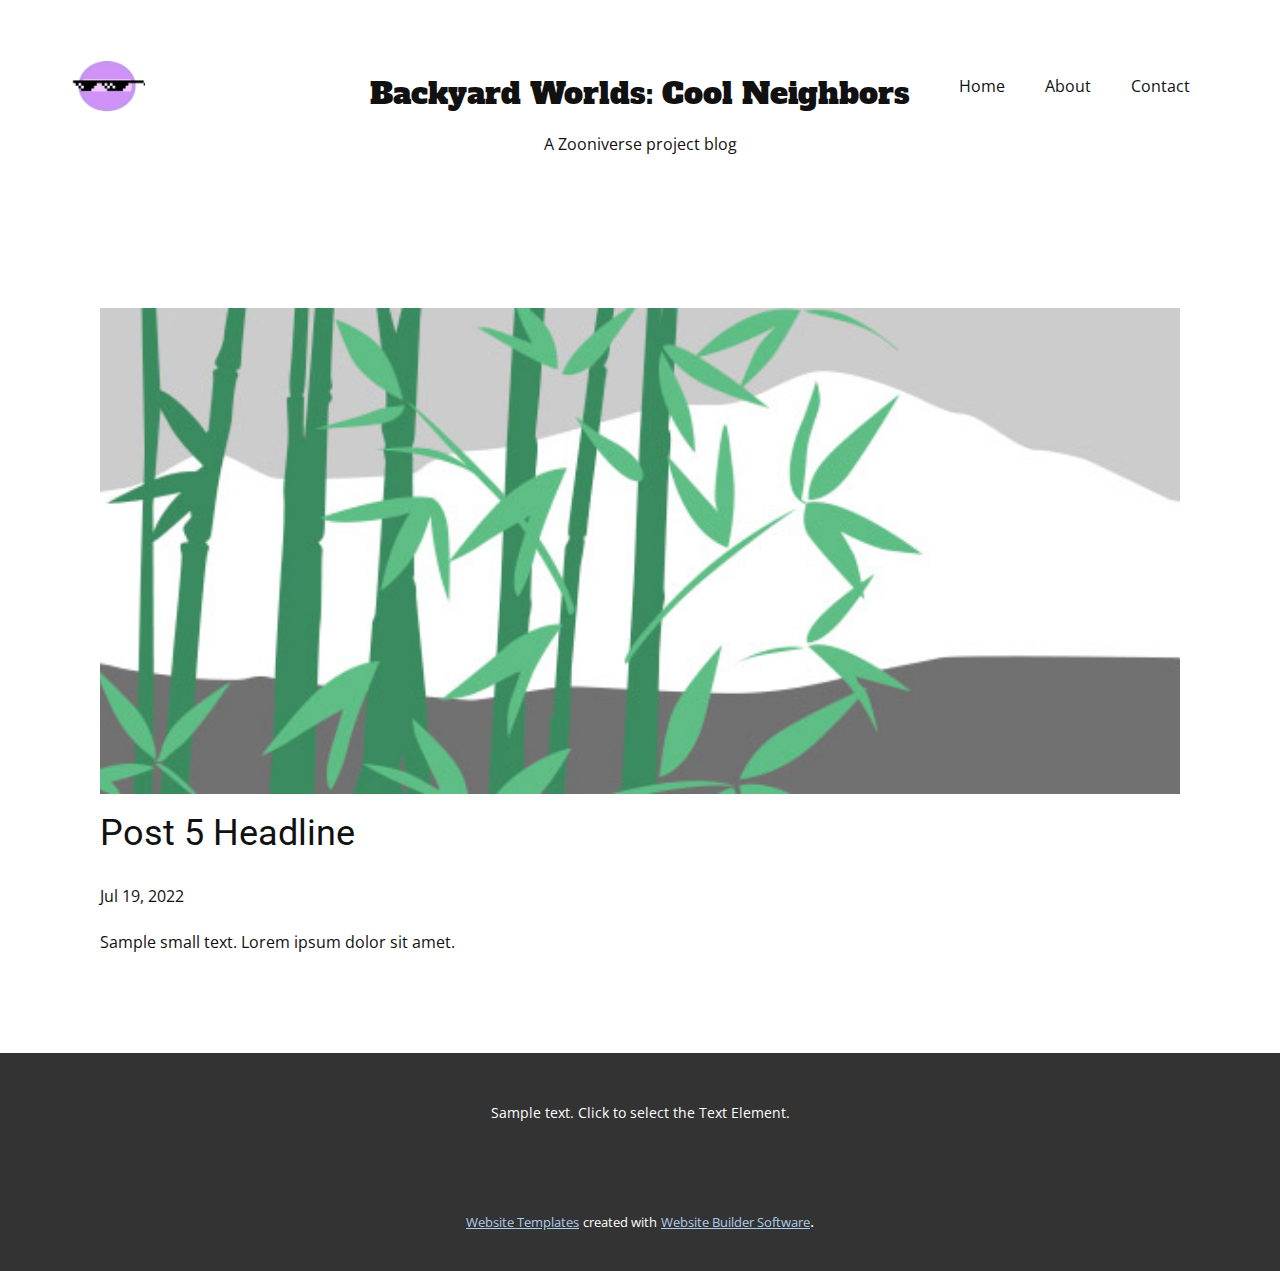
<file: blog/post-4.html>
<!doctype html>
<html style="font-size: 16px;" lang="en"><head>
    <meta name="viewport" content="width=device-width, initial-scale=1.0">
    <meta charset="utf-8">
    <meta name="keywords" content="Post 1 Headline">
    <meta name="description" content="">
    <title>Post 5 Headline</title>
    <link rel="stylesheet" href="../nicepage.css" media="screen">
<link rel="stylesheet" href="../Post-Template.css" media="screen">
    <script class="u-script" type="text/javascript" src="../jquery.js" defer=""></script>
    <script class="u-script" type="text/javascript" src="../nicepage.js" defer=""></script>
    <meta name="generator" content="Nicepage 4.14.1, nicepage.com">
    <link id="u-theme-google-font" rel="stylesheet" href="https://fonts.googleapis.com/css?family=Roboto:100,100i,300,300i,400,400i,500,500i,700,700i,900,900i|Open+Sans:300,300i,400,400i,500,500i,600,600i,700,700i,800,800i">
    <link id="u-page-google-font" rel="stylesheet" href="https://fonts.googleapis.com/css?family=Alfa+Slab+One:400">
    
    
    <script type="application/ld+json">{
		"@context": "http://schema.org",
		"@type": "Organization",
		"name": "Backyard Worlds Cool Neighbors",
		"logo": "images/cool_neighbors_logo_mockup_cropped_no_background.png"
}</script>
    <meta name="theme-color" content="#478ac9">
  </head>
  <body class="u-body u-xl-mode" data-lang="en"><header class="u-clearfix u-header" id="sec-4f76" data-animation-name="" data-animation-duration="0" data-animation-delay="0" data-animation-direction=""><div class="u-clearfix u-sheet u-sheet-1">
        <a href="https://nicepage.com" class="u-image u-logo u-image-1" data-image-width="344" data-image-height="293">
          <img src="../images/cool_neighbors_logo_mockup_cropped_no_background.png" class="u-logo-image u-logo-image-1">
        </a>
        <nav class="u-menu u-menu-dropdown u-offcanvas u-menu-1">
          <div class="menu-collapse" style="font-size: 1rem; letter-spacing: 0px;">
            <a class="u-button-style u-custom-left-right-menu-spacing u-custom-padding-bottom u-custom-top-bottom-menu-spacing u-nav-link u-text-active-palette-1-base u-text-hover-palette-2-base" href="#">
              <svg class="u-svg-link" viewBox="0 0 24 24"><use xmlns:xlink="http://www.w3.org/1999/xlink" xlink:href="#menu-hamburger"></use></svg>
              <svg class="u-svg-content" version="1.1" id="menu-hamburger" viewBox="0 0 16 16" x="0px" y="0px" xmlns:xlink="http://www.w3.org/1999/xlink" xmlns="http://www.w3.org/2000/svg"><g><rect y="1" width="16" height="2"></rect><rect y="7" width="16" height="2"></rect><rect y="13" width="16" height="2"></rect>
</g></svg>
            </a>
          </div>
          <div class="u-nav-container">
            <ul class="u-nav u-unstyled u-nav-1"><li class="u-nav-item"><a class="u-button-style u-nav-link u-text-active-palette-1-base u-text-hover-palette-2-base" href="../Home.html" style="padding: 10px 20px;">Home</a>
</li><li class="u-nav-item"><a class="u-button-style u-nav-link u-text-active-palette-1-base u-text-hover-palette-2-base" href="../About.html" style="padding: 10px 20px;">About</a>
</li><li class="u-nav-item"><a class="u-button-style u-nav-link u-text-active-palette-1-base u-text-hover-palette-2-base" href="../Contact.html" style="padding: 10px 20px;">Contact</a>
</li></ul>
          </div>
          <div class="u-nav-container-collapse">
            <div class="u-black u-container-style u-inner-container-layout u-opacity u-opacity-95 u-sidenav">
              <div class="u-inner-container-layout u-sidenav-overflow">
                <div class="u-menu-close"></div>
                <ul class="u-align-center u-nav u-popupmenu-items u-unstyled u-nav-2"><li class="u-nav-item"><a class="u-button-style u-nav-link" href="../Home.html">Home</a>
</li><li class="u-nav-item"><a class="u-button-style u-nav-link" href="../About.html">About</a>
</li><li class="u-nav-item"><a class="u-button-style u-nav-link" href="../Contact.html">Contact</a>
</li></ul>
              </div>
            </div>
            <div class="u-black u-menu-overlay u-opacity u-opacity-70"></div>
          </div>
        </nav>
        <h3 class="u-custom-font u-headline u-text u-text-default u-text-1">
          <a href="/">Backyard Worlds: Cool Neighbors</a>
        </h3>
        <p class="u-text u-text-default u-text-2">A Zooniverse project blog</p>
      </div></header>
    <section class="u-align-center u-clearfix u-section-1" id="sec-f6c5">
      <div class="u-clearfix u-sheet u-valign-middle-md u-valign-middle-sm u-valign-middle-xs u-sheet-1"><!--post_details--><!--post_details_options_json--><!--{"source":""}--><!--/post_details_options_json--><!--blog_post-->
        <div class="u-container-style u-expanded-width u-post-details u-post-details-1">
          <div class="u-container-layout u-valign-middle u-container-layout-1"><!--blog_post_image-->
            <img alt="" class="u-blog-control u-expanded-width u-image u-image-default u-image-1" src="[data-uri]"><!--/blog_post_image--><!--blog_post_header-->
            <h2 class="u-blog-control u-text u-text-1">Post 5 Headline</h2><!--/blog_post_header--><!--blog_post_metadata-->
            <div class="u-blog-control u-metadata u-metadata-1"><!--blog_post_metadata_date-->
              <span class="u-meta-date u-meta-icon">Jul 19, 2022</span><!--/blog_post_metadata_date--><!--blog_post_metadata_category-->
              <!--/blog_post_metadata_category--><!--blog_post_metadata_comments-->
              <!--/blog_post_metadata_comments-->
            </div><!--/blog_post_metadata--><!--blog_post_content-->
            <div class="u-align-justify u-blog-control u-post-content u-text u-text-2 fr-view">
  Sample small text. Lorem ipsum dolor sit amet.
  </div><!--/blog_post_content-->
          </div>
        </div><!--/blog_post--><!--/post_details-->
      </div>
    </section>
    
    
    <footer class="u-align-center u-clearfix u-footer u-grey-80 u-footer" id="sec-344b"><div class="u-clearfix u-sheet u-sheet-1">
        <p class="u-small-text u-text u-text-variant u-text-1">Sample text. Click to select the Text Element.</p>
      </div></footer>
    <section class="u-backlink u-clearfix u-grey-80">
      <a class="u-link" href="https://nicepage.com/website-templates" target="_blank">
        <span>Website Templates</span>
      </a>
      <p class="u-text">
        <span>created with</span>
      </p>
      <a class="u-link" href="" target="_blank">
        <span>Website Builder Software</span>
      </a>. 
    </section>
  
</body></html>
</file>
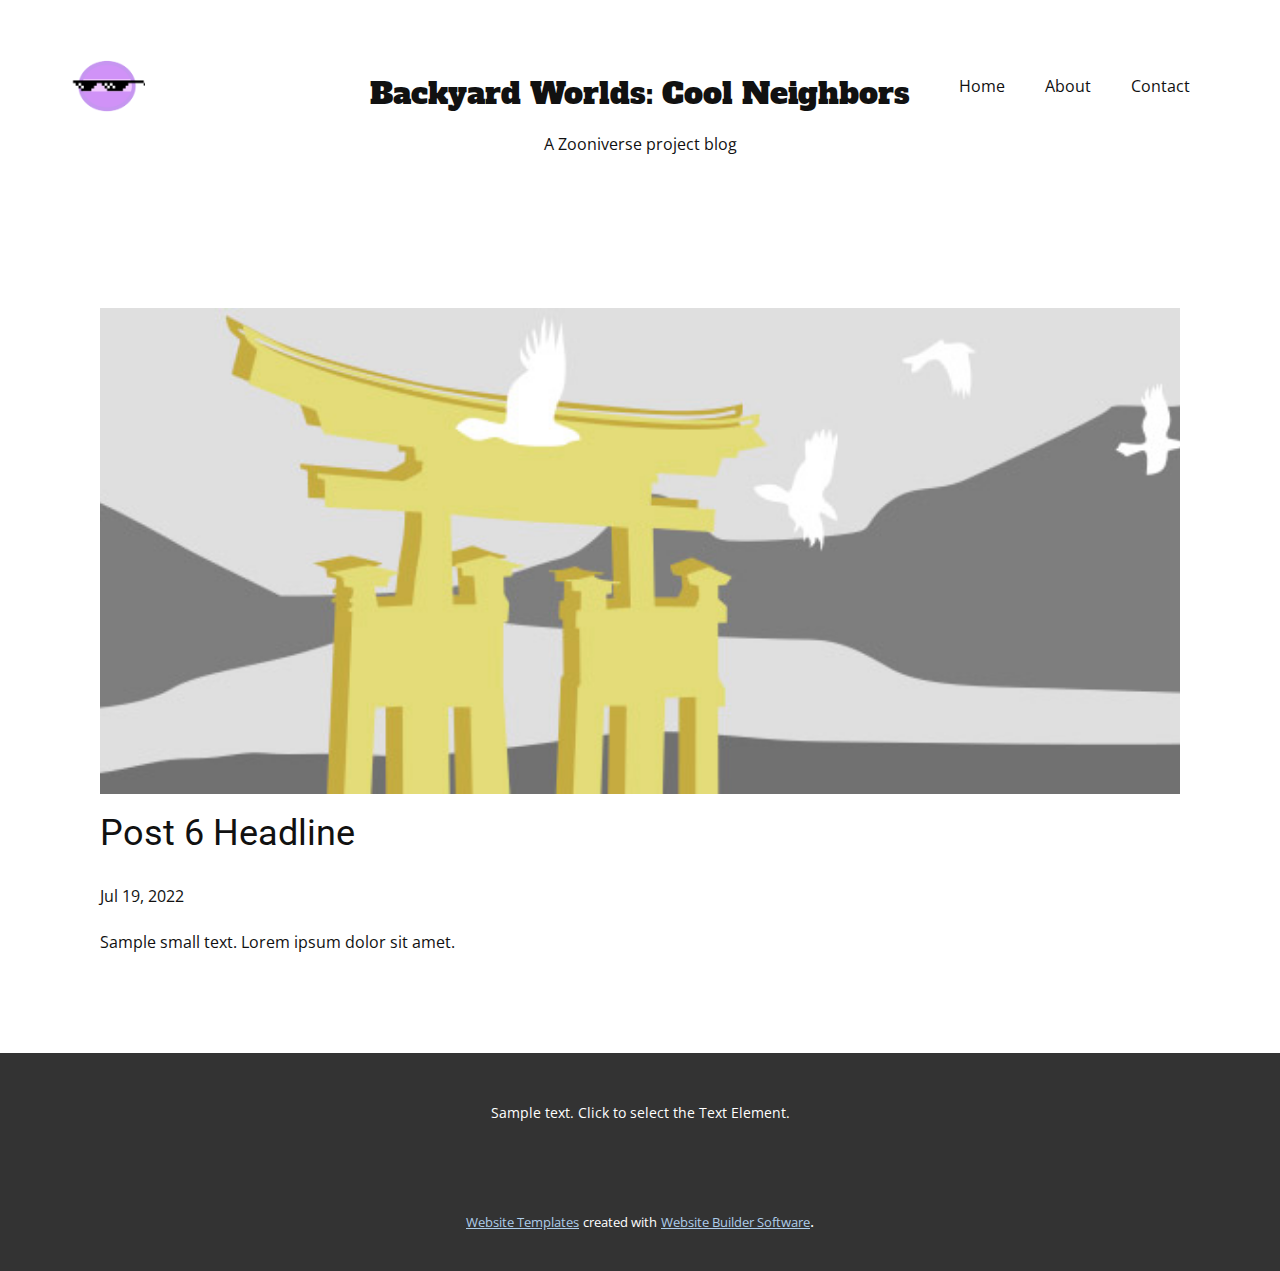
<file: blog/post-5.html>
<!doctype html>
<html style="font-size: 16px;" lang="en"><head>
    <meta name="viewport" content="width=device-width, initial-scale=1.0">
    <meta charset="utf-8">
    <meta name="keywords" content="Post 1 Headline">
    <meta name="description" content="">
    <title>Post 6 Headline</title>
    <link rel="stylesheet" href="../nicepage.css" media="screen">
<link rel="stylesheet" href="../Post-Template.css" media="screen">
    <script class="u-script" type="text/javascript" src="../jquery.js" defer=""></script>
    <script class="u-script" type="text/javascript" src="../nicepage.js" defer=""></script>
    <meta name="generator" content="Nicepage 4.14.1, nicepage.com">
    <link id="u-theme-google-font" rel="stylesheet" href="https://fonts.googleapis.com/css?family=Roboto:100,100i,300,300i,400,400i,500,500i,700,700i,900,900i|Open+Sans:300,300i,400,400i,500,500i,600,600i,700,700i,800,800i">
    <link id="u-page-google-font" rel="stylesheet" href="https://fonts.googleapis.com/css?family=Alfa+Slab+One:400">
    
    
    <script type="application/ld+json">{
		"@context": "http://schema.org",
		"@type": "Organization",
		"name": "Backyard Worlds Cool Neighbors",
		"logo": "images/cool_neighbors_logo_mockup_cropped_no_background.png"
}</script>
    <meta name="theme-color" content="#478ac9">
  </head>
  <body class="u-body u-xl-mode" data-lang="en"><header class="u-clearfix u-header" id="sec-4f76" data-animation-name="" data-animation-duration="0" data-animation-delay="0" data-animation-direction=""><div class="u-clearfix u-sheet u-sheet-1">
        <a href="https://nicepage.com" class="u-image u-logo u-image-1" data-image-width="344" data-image-height="293">
          <img src="../images/cool_neighbors_logo_mockup_cropped_no_background.png" class="u-logo-image u-logo-image-1">
        </a>
        <nav class="u-menu u-menu-dropdown u-offcanvas u-menu-1">
          <div class="menu-collapse" style="font-size: 1rem; letter-spacing: 0px;">
            <a class="u-button-style u-custom-left-right-menu-spacing u-custom-padding-bottom u-custom-top-bottom-menu-spacing u-nav-link u-text-active-palette-1-base u-text-hover-palette-2-base" href="#">
              <svg class="u-svg-link" viewBox="0 0 24 24"><use xmlns:xlink="http://www.w3.org/1999/xlink" xlink:href="#menu-hamburger"></use></svg>
              <svg class="u-svg-content" version="1.1" id="menu-hamburger" viewBox="0 0 16 16" x="0px" y="0px" xmlns:xlink="http://www.w3.org/1999/xlink" xmlns="http://www.w3.org/2000/svg"><g><rect y="1" width="16" height="2"></rect><rect y="7" width="16" height="2"></rect><rect y="13" width="16" height="2"></rect>
</g></svg>
            </a>
          </div>
          <div class="u-nav-container">
            <ul class="u-nav u-unstyled u-nav-1"><li class="u-nav-item"><a class="u-button-style u-nav-link u-text-active-palette-1-base u-text-hover-palette-2-base" href="../Home.html" style="padding: 10px 20px;">Home</a>
</li><li class="u-nav-item"><a class="u-button-style u-nav-link u-text-active-palette-1-base u-text-hover-palette-2-base" href="../About.html" style="padding: 10px 20px;">About</a>
</li><li class="u-nav-item"><a class="u-button-style u-nav-link u-text-active-palette-1-base u-text-hover-palette-2-base" href="../Contact.html" style="padding: 10px 20px;">Contact</a>
</li></ul>
          </div>
          <div class="u-nav-container-collapse">
            <div class="u-black u-container-style u-inner-container-layout u-opacity u-opacity-95 u-sidenav">
              <div class="u-inner-container-layout u-sidenav-overflow">
                <div class="u-menu-close"></div>
                <ul class="u-align-center u-nav u-popupmenu-items u-unstyled u-nav-2"><li class="u-nav-item"><a class="u-button-style u-nav-link" href="../Home.html">Home</a>
</li><li class="u-nav-item"><a class="u-button-style u-nav-link" href="../About.html">About</a>
</li><li class="u-nav-item"><a class="u-button-style u-nav-link" href="../Contact.html">Contact</a>
</li></ul>
              </div>
            </div>
            <div class="u-black u-menu-overlay u-opacity u-opacity-70"></div>
          </div>
        </nav>
        <h3 class="u-custom-font u-headline u-text u-text-default u-text-1">
          <a href="/">Backyard Worlds: Cool Neighbors</a>
        </h3>
        <p class="u-text u-text-default u-text-2">A Zooniverse project blog</p>
      </div></header>
    <section class="u-align-center u-clearfix u-section-1" id="sec-f6c5">
      <div class="u-clearfix u-sheet u-valign-middle-md u-valign-middle-sm u-valign-middle-xs u-sheet-1"><!--post_details--><!--post_details_options_json--><!--{"source":""}--><!--/post_details_options_json--><!--blog_post-->
        <div class="u-container-style u-expanded-width u-post-details u-post-details-1">
          <div class="u-container-layout u-valign-middle u-container-layout-1"><!--blog_post_image-->
            <img alt="" class="u-blog-control u-expanded-width u-image u-image-default u-image-1" src="[data-uri]"><!--/blog_post_image--><!--blog_post_header-->
            <h2 class="u-blog-control u-text u-text-1">Post 6 Headline</h2><!--/blog_post_header--><!--blog_post_metadata-->
            <div class="u-blog-control u-metadata u-metadata-1"><!--blog_post_metadata_date-->
              <span class="u-meta-date u-meta-icon">Jul 19, 2022</span><!--/blog_post_metadata_date--><!--blog_post_metadata_category-->
              <!--/blog_post_metadata_category--><!--blog_post_metadata_comments-->
              <!--/blog_post_metadata_comments-->
            </div><!--/blog_post_metadata--><!--blog_post_content-->
            <div class="u-align-justify u-blog-control u-post-content u-text u-text-2 fr-view">
  Sample small text. Lorem ipsum dolor sit amet.
  </div><!--/blog_post_content-->
          </div>
        </div><!--/blog_post--><!--/post_details-->
      </div>
    </section>
    
    
    <footer class="u-align-center u-clearfix u-footer u-grey-80 u-footer" id="sec-344b"><div class="u-clearfix u-sheet u-sheet-1">
        <p class="u-small-text u-text u-text-variant u-text-1">Sample text. Click to select the Text Element.</p>
      </div></footer>
    <section class="u-backlink u-clearfix u-grey-80">
      <a class="u-link" href="https://nicepage.com/website-templates" target="_blank">
        <span>Website Templates</span>
      </a>
      <p class="u-text">
        <span>created with</span>
      </p>
      <a class="u-link" href="" target="_blank">
        <span>Website Builder Software</span>
      </a>. 
    </section>
  
</body></html>
</file>
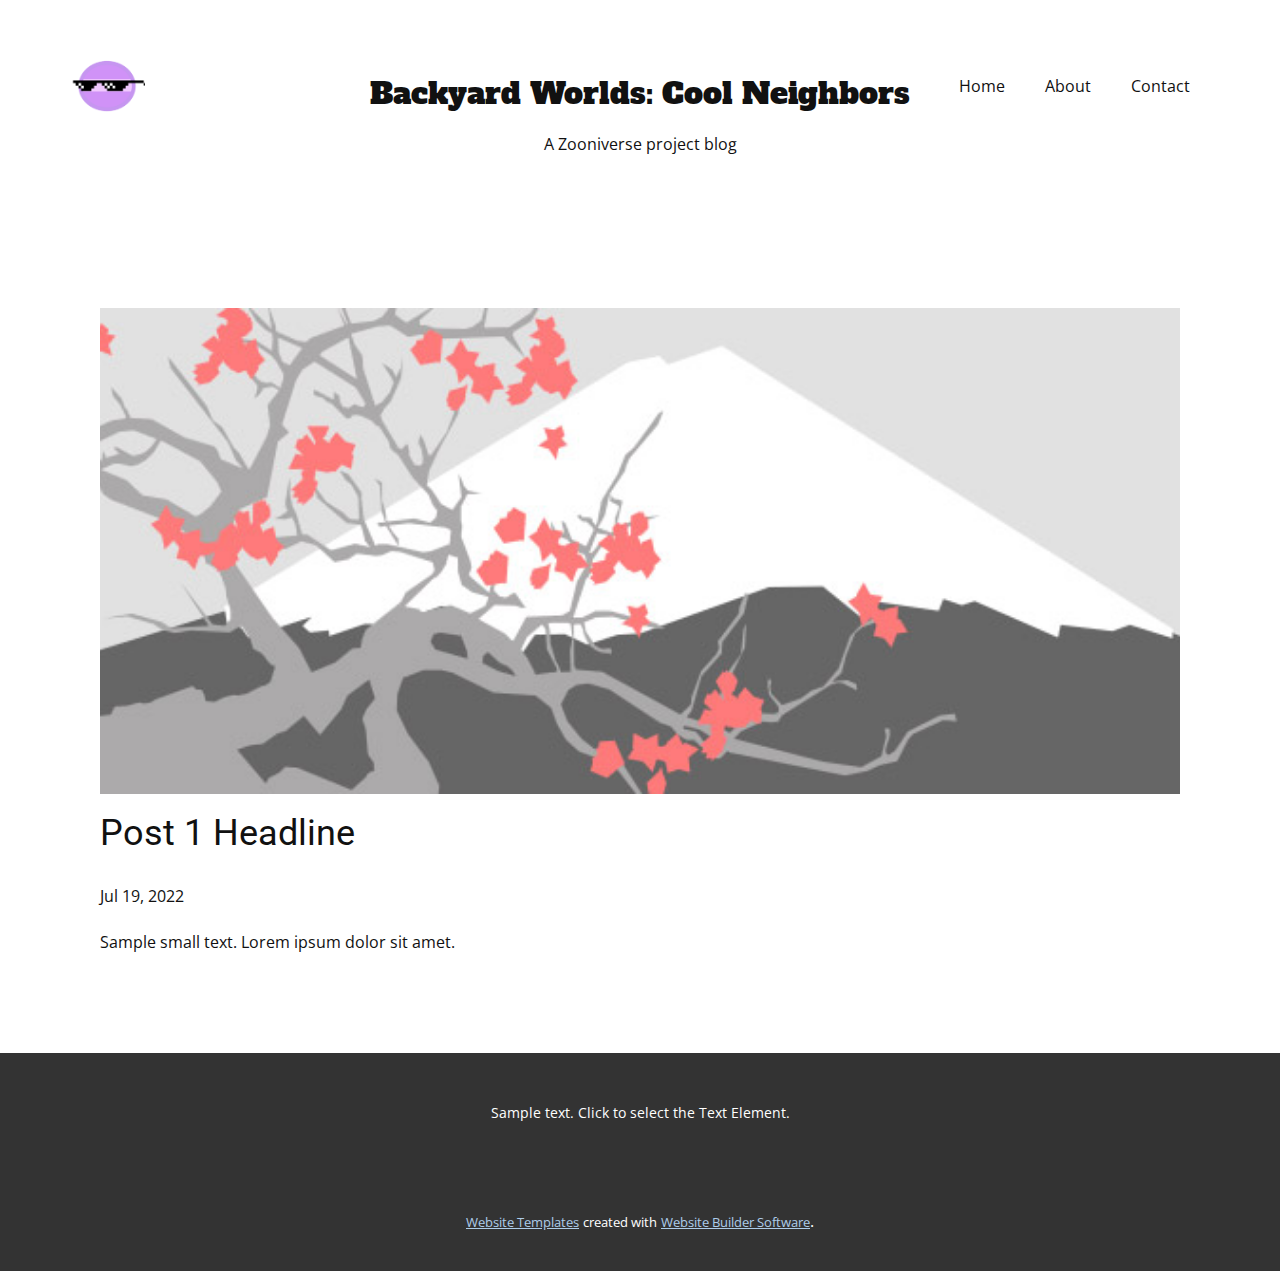
<file: blog/post.html>
<!doctype html>
<html style="font-size: 16px;" lang="en"><head>
    <meta name="viewport" content="width=device-width, initial-scale=1.0">
    <meta charset="utf-8">
    <meta name="keywords" content="Post 1 Headline">
    <meta name="description" content="">
    <title>Post 1 Headline</title>
    <link rel="stylesheet" href="../nicepage.css" media="screen">
<link rel="stylesheet" href="../Post-Template.css" media="screen">
    <script class="u-script" type="text/javascript" src="../jquery.js" defer=""></script>
    <script class="u-script" type="text/javascript" src="../nicepage.js" defer=""></script>
    <meta name="generator" content="Nicepage 4.14.1, nicepage.com">
    <link id="u-theme-google-font" rel="stylesheet" href="https://fonts.googleapis.com/css?family=Roboto:100,100i,300,300i,400,400i,500,500i,700,700i,900,900i|Open+Sans:300,300i,400,400i,500,500i,600,600i,700,700i,800,800i">
    <link id="u-page-google-font" rel="stylesheet" href="https://fonts.googleapis.com/css?family=Alfa+Slab+One:400">
    
    
    <script type="application/ld+json">{
		"@context": "http://schema.org",
		"@type": "Organization",
		"name": "Backyard Worlds Cool Neighbors",
		"logo": "images/cool_neighbors_logo_mockup_cropped_no_background.png"
}</script>
    <meta name="theme-color" content="#478ac9">
  </head>
  <body class="u-body u-xl-mode" data-lang="en"><header class="u-clearfix u-header" id="sec-4f76" data-animation-name="" data-animation-duration="0" data-animation-delay="0" data-animation-direction=""><div class="u-clearfix u-sheet u-sheet-1">
        <a href="https://nicepage.com" class="u-image u-logo u-image-1" data-image-width="344" data-image-height="293">
          <img src="../images/cool_neighbors_logo_mockup_cropped_no_background.png" class="u-logo-image u-logo-image-1">
        </a>
        <nav class="u-menu u-menu-dropdown u-offcanvas u-menu-1">
          <div class="menu-collapse" style="font-size: 1rem; letter-spacing: 0px;">
            <a class="u-button-style u-custom-left-right-menu-spacing u-custom-padding-bottom u-custom-top-bottom-menu-spacing u-nav-link u-text-active-palette-1-base u-text-hover-palette-2-base" href="#">
              <svg class="u-svg-link" viewBox="0 0 24 24"><use xmlns:xlink="http://www.w3.org/1999/xlink" xlink:href="#menu-hamburger"></use></svg>
              <svg class="u-svg-content" version="1.1" id="menu-hamburger" viewBox="0 0 16 16" x="0px" y="0px" xmlns:xlink="http://www.w3.org/1999/xlink" xmlns="http://www.w3.org/2000/svg"><g><rect y="1" width="16" height="2"></rect><rect y="7" width="16" height="2"></rect><rect y="13" width="16" height="2"></rect>
</g></svg>
            </a>
          </div>
          <div class="u-nav-container">
            <ul class="u-nav u-unstyled u-nav-1"><li class="u-nav-item"><a class="u-button-style u-nav-link u-text-active-palette-1-base u-text-hover-palette-2-base" href="../Home.html" style="padding: 10px 20px;">Home</a>
</li><li class="u-nav-item"><a class="u-button-style u-nav-link u-text-active-palette-1-base u-text-hover-palette-2-base" href="../About.html" style="padding: 10px 20px;">About</a>
</li><li class="u-nav-item"><a class="u-button-style u-nav-link u-text-active-palette-1-base u-text-hover-palette-2-base" href="../Contact.html" style="padding: 10px 20px;">Contact</a>
</li></ul>
          </div>
          <div class="u-nav-container-collapse">
            <div class="u-black u-container-style u-inner-container-layout u-opacity u-opacity-95 u-sidenav">
              <div class="u-inner-container-layout u-sidenav-overflow">
                <div class="u-menu-close"></div>
                <ul class="u-align-center u-nav u-popupmenu-items u-unstyled u-nav-2"><li class="u-nav-item"><a class="u-button-style u-nav-link" href="../Home.html">Home</a>
</li><li class="u-nav-item"><a class="u-button-style u-nav-link" href="../About.html">About</a>
</li><li class="u-nav-item"><a class="u-button-style u-nav-link" href="../Contact.html">Contact</a>
</li></ul>
              </div>
            </div>
            <div class="u-black u-menu-overlay u-opacity u-opacity-70"></div>
          </div>
        </nav>
        <h3 class="u-custom-font u-headline u-text u-text-default u-text-1">
          <a href="/">Backyard Worlds: Cool Neighbors</a>
        </h3>
        <p class="u-text u-text-default u-text-2">A Zooniverse project blog</p>
      </div></header>
    <section class="u-align-center u-clearfix u-section-1" id="sec-f6c5">
      <div class="u-clearfix u-sheet u-valign-middle-md u-valign-middle-sm u-valign-middle-xs u-sheet-1"><!--post_details--><!--post_details_options_json--><!--{"source":""}--><!--/post_details_options_json--><!--blog_post-->
        <div class="u-container-style u-expanded-width u-post-details u-post-details-1">
          <div class="u-container-layout u-valign-middle u-container-layout-1"><!--blog_post_image-->
            <img alt="" class="u-blog-control u-expanded-width u-image u-image-default u-image-1" src="[data-uri]"><!--/blog_post_image--><!--blog_post_header-->
            <h2 class="u-blog-control u-text u-text-1">Post 1 Headline</h2><!--/blog_post_header--><!--blog_post_metadata-->
            <div class="u-blog-control u-metadata u-metadata-1"><!--blog_post_metadata_date-->
              <span class="u-meta-date u-meta-icon">Jul 19, 2022</span><!--/blog_post_metadata_date--><!--blog_post_metadata_category-->
              <!--/blog_post_metadata_category--><!--blog_post_metadata_comments-->
              <!--/blog_post_metadata_comments-->
            </div><!--/blog_post_metadata--><!--blog_post_content-->
            <div class="u-align-justify u-blog-control u-post-content u-text u-text-2 fr-view">
  Sample small text. Lorem ipsum dolor sit amet.
  </div><!--/blog_post_content-->
          </div>
        </div><!--/blog_post--><!--/post_details-->
      </div>
    </section>
    
    
    <footer class="u-align-center u-clearfix u-footer u-grey-80 u-footer" id="sec-344b"><div class="u-clearfix u-sheet u-sheet-1">
        <p class="u-small-text u-text u-text-variant u-text-1">Sample text. Click to select the Text Element.</p>
      </div></footer>
    <section class="u-backlink u-clearfix u-grey-80">
      <a class="u-link" href="https://nicepage.com/website-templates" target="_blank">
        <span>Website Templates</span>
      </a>
      <p class="u-text">
        <span>created with</span>
      </p>
      <a class="u-link" href="" target="_blank">
        <span>Website Builder Software</span>
      </a>. 
    </section>
  
</body></html>
</file>
